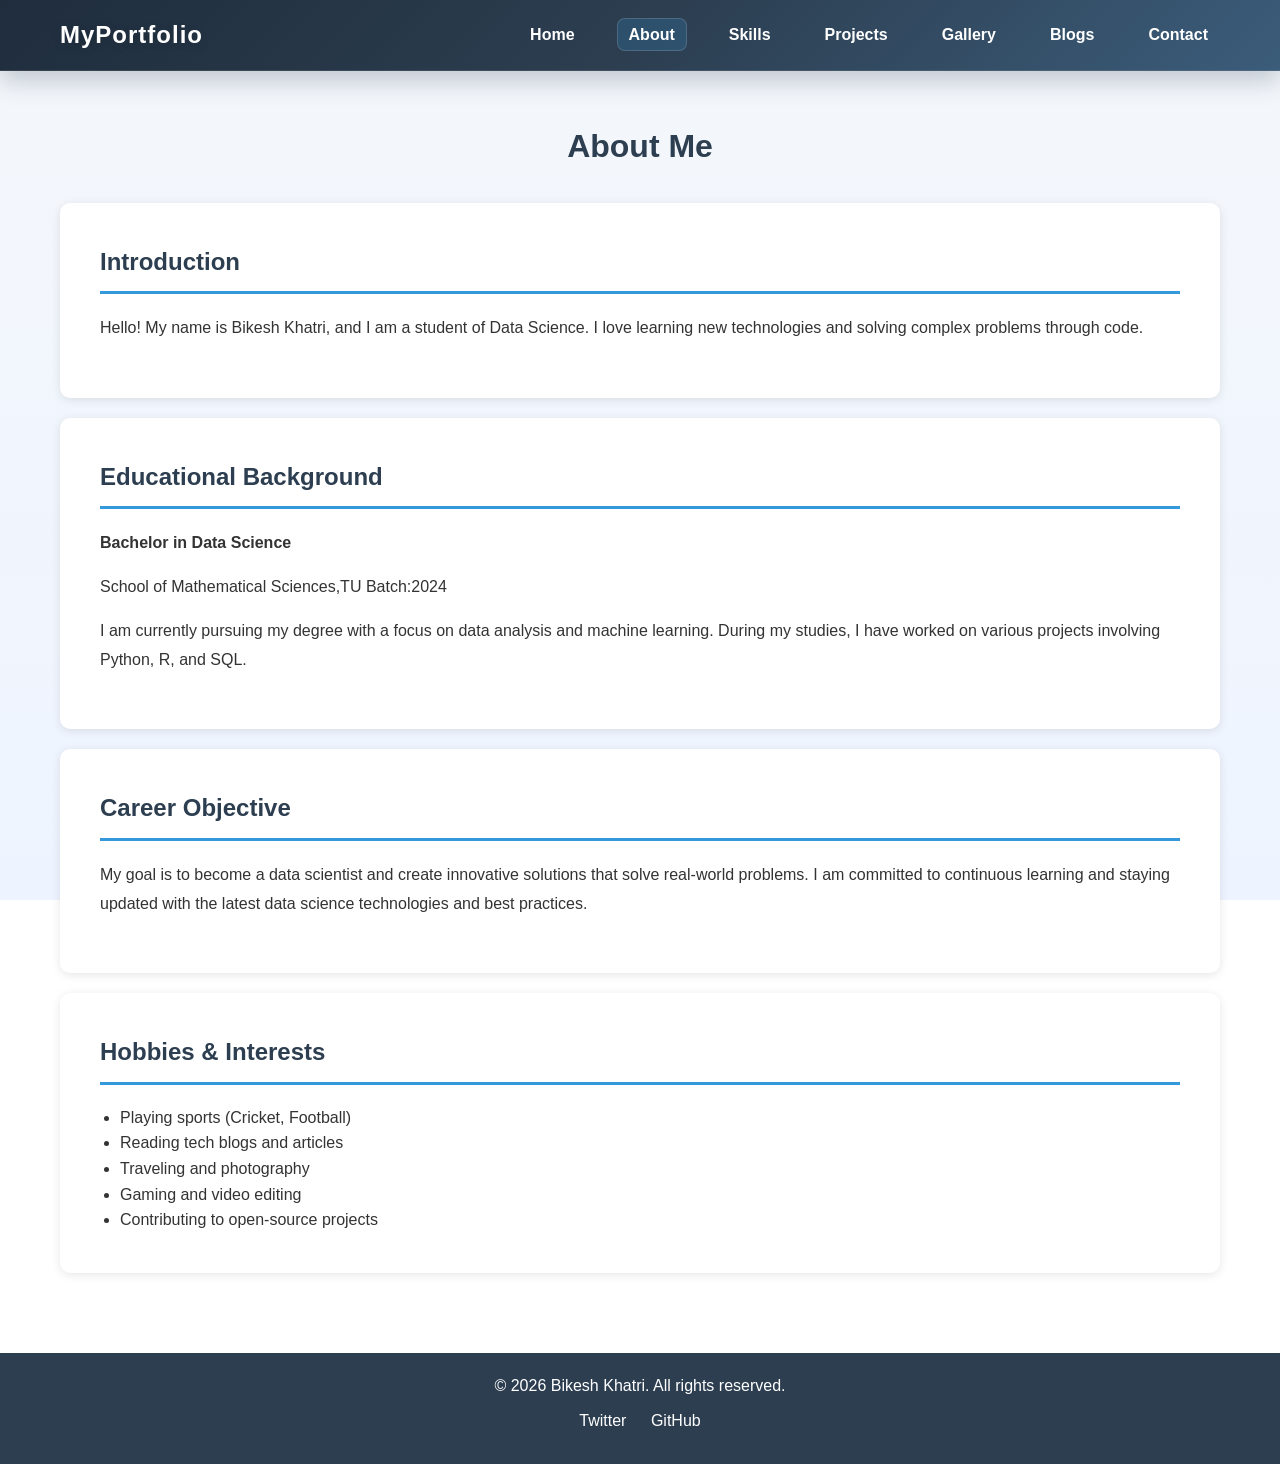
<file: about.html>
<!DOCTYPE html>
<html lang="en">
<head>
    <meta charset="UTF-8">
    <meta name="viewport" content="width=device-width, initial-scale=1.0">
    <title>About Me - Portfolio</title>
    <link rel="stylesheet" href="style.css">
</head>
<body>
    <header>
        <nav>
            <div class="logo">MyPortfolio</div>
            <button class="menu-toggle" aria-label="Open menu">
                <span></span>
                <span></span>
                <span></span>
            </button>
            <ul>
                <li><a href="index.html">Home</a></li>
                <li><a href="about.html">About</a></li>
                <li><a href="skills.html">Skills</a></li>
                <li><a href="project.html">Projects</a></li>
                <li><a href="gallery.html">Gallery</a></li>
                <li><a href="blogs.php">Blogs</a></li>
                <li><a href="contact.php">Contact</a></li>
            </ul>
        </nav>
    </header>

    <div class="container">
        <h1 style="text-align: center; color: #2c3e50; margin: 30px 0;">About Me</h1>

        <section class="about-section">
            <h2>Introduction</h2>
            <p>Hello! My name is Bikesh Khatri, and I am a student of Data Science. I love learning new technologies and solving complex problems through code.</p>
        </section>

        <section class="about-section">
            <h2>Educational Background</h2>
            <p><strong>Bachelor in Data Science</strong></p>
            <p>School of Mathematical Sciences,TU  Batch:2024</p>
            <p>I am currently pursuing my degree with a focus on data analysis and machine learning. During my studies, I have worked on various projects involving Python, R, and SQL.</p>
        </section>

        <section class="about-section">
            <h2>Career Objective</h2>
            <p>My goal is to become a data scientist and create innovative solutions that solve real-world problems. I am committed to continuous learning and staying updated with the latest data science technologies and best practices.</p>
        </section>

        <section class="about-section">
            <h2>Hobbies & Interests</h2>
            <ul style="margin-left: 20px;">
                <li>Playing sports (Cricket, Football)</li>
                <li>Reading tech blogs and articles</li>
                <li>Traveling and photography</li>
                <li>Gaming and video editing</li>
                <li>Contributing to open-source projects</li>
            </ul>
        </section>
    </div>

    <footer>
        <p>&copy; <span data-year></span> Bikesh Khatri. All rights reserved.</p>
        <div class="social-links">
          <a href="https://x.com/BikeshKhatri2">Twitter</a>
            <a href="https://github.com/beecase">GitHub</a>
        </div>
    </footer>
    <script src="script.js"></script>
</body>
</html>
</file>
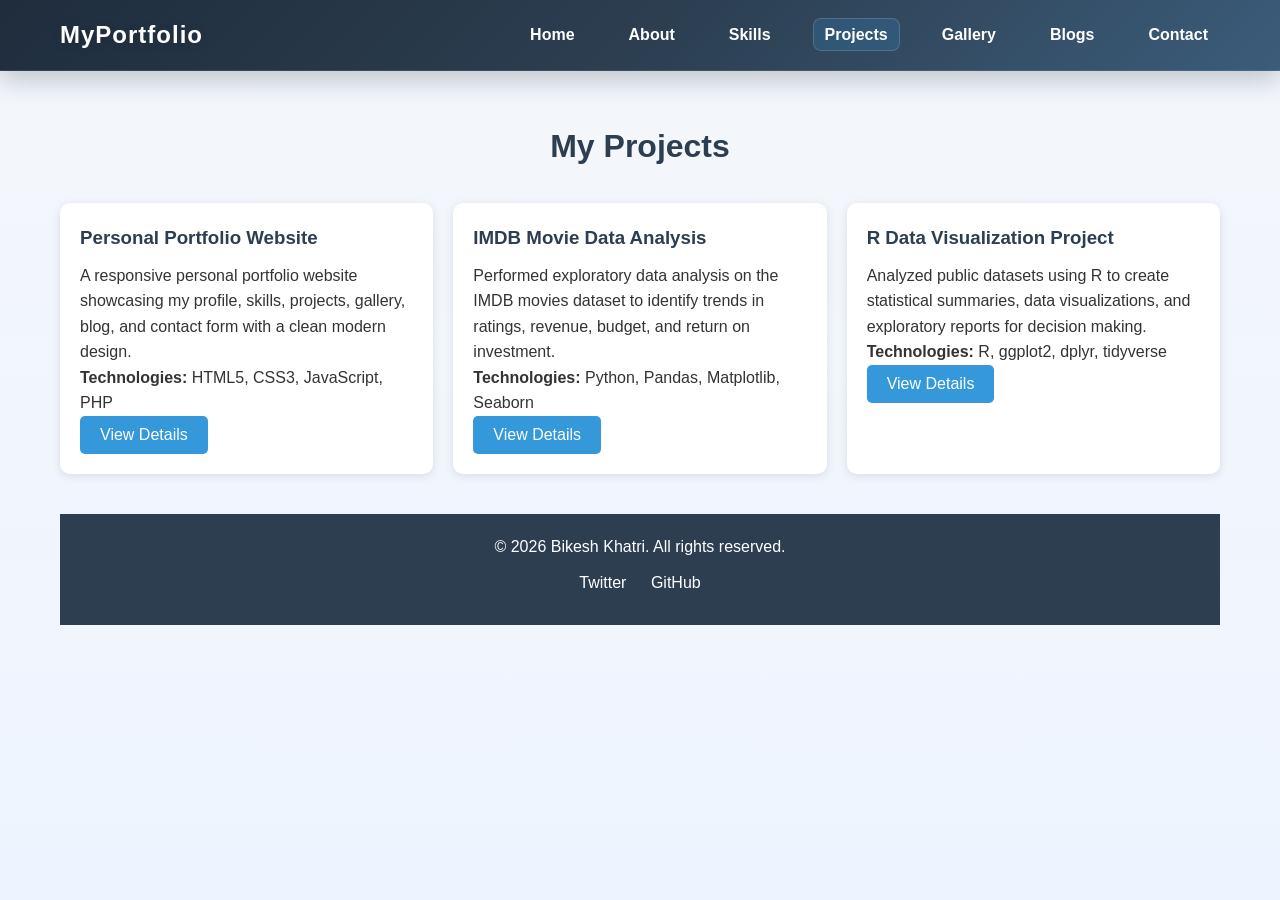
<file: project.html>
<!DOCTYPE html>
<html lang="en">
<head>
    <meta charset="UTF-8">
    <meta name="viewport" content="width=device-width, initial-scale=1.0">
    <title>Projects - Portfolio</title>
    <link rel="stylesheet" href="style.css">
</head>
<body>
    <header>
        <nav>
            <div class="logo">MyPortfolio</div>
            <button class="menu-toggle" aria-label="Open menu">
                <span></span>
                <span></span>
                <span></span>
            </button>
            <ul>
                <li><a href="index.html">Home</a></li>
                <li><a href="about.html">About</a></li>
                <li><a href="skills.html">Skills</a></li>
                <li><a href="project.html">Projects</a></li>
                <li><a href="gallery.html">Gallery</a></li>
                <li><a href="blogs.php">Blogs</a></li>
                <li><a href="contact.php">Contact</a></li>
            </ul>
        </nav>
    </header>

    <div class="container">
        <h1 style="text-align: center; color: #2c3e50; margin: 30px 0;">My Projects</h1>

        <div class="projects-grid">


    <div class="project-card">

        <div class="project-content">
            <h3>Personal Portfolio Website</h3>
            <p>A responsive personal portfolio website showcasing my profile, skills, projects, gallery, blog, and contact form with a clean modern design.</p>
            <p><strong>Technologies:</strong> HTML5, CSS3, JavaScript, PHP</p>

            <button class="btn project-toggle">View Details</button>
            <div class="project-details">
                <p>Features include responsive navigation, interactive project section, blog page, contact form, and mobile-friendly layout.</p>
            </div>
        </div>
    </div>

    <div class="project-card">

        <div class="project-content">
            <h3>IMDB Movie Data Analysis</h3>
            <p>Performed exploratory data analysis on the IMDB movies dataset to identify trends in ratings, revenue, budget, and return on investment.</p>
            <p><strong>Technologies:</strong> Python, Pandas, Matplotlib, Seaborn</p>

            <button class="btn project-toggle">View Details</button>
            <div class="project-details">
                <p>Cleaned raw data, analyzed ROI, visualized movie performance, and generated insights using Python data analysis libraries.</p>
            </div>
        </div>
    </div>

    
    <div class="project-card">
        <div class="project-content">
            <h3>R Data Visualization Project</h3>
            <p>Analyzed public datasets using R to create statistical summaries, data visualizations, and exploratory reports for decision making.</p>
            <p><strong>Technologies:</strong> R, ggplot2, dplyr, tidyverse</p>

            <button class="btn project-toggle">View Details</button>
            <div class="project-details">
                <p>Created bar charts, scatter plots, regression analysis, and data transformations using the tidyverse ecosystem.</p>
            </div>
        </div>
    </div>

</div>

    <footer>
        <p>&copy; <span data-year></span> Bikesh Khatri. All rights reserved.</p>
        <div class="social-links">
            <a href="https://x.com/BikeshKhatri2">Twitter</a>
            <a href="https://github.com/beecase">GitHub</a>
        </div>
    </footer>
    <script src="script.js"></script>
</body>
</html>
</file>
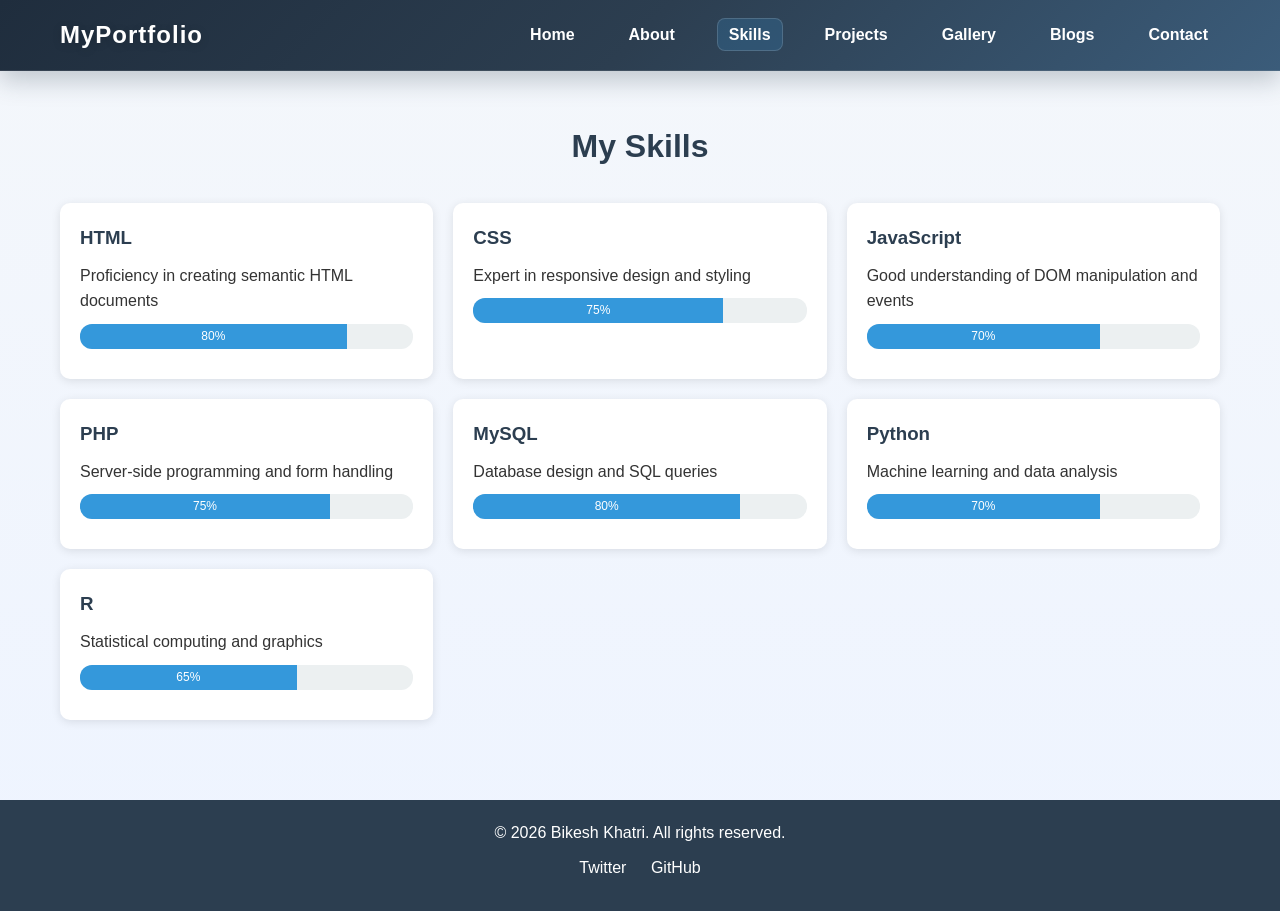
<file: skills.html>
<!DOCTYPE html>
<html lang="en">
<head>
    <meta charset="UTF-8">
    <meta name="viewport" content="width=device-width, initial-scale=1.0">
    <title>Skills - Portfolio</title>
    <link rel="stylesheet" href="style.css">
</head>
<body>
    <header>
        <nav>
            <div class="logo">MyPortfolio</div>
            <button class="menu-toggle" aria-label="Open menu">
                <span></span>
                <span></span>
                <span></span>
            </button>
            <ul>
                <li><a href="index.html">Home</a></li>
                <li><a href="about.html">About</a></li>
                <li><a href="skills.html">Skills</a></li>
                <li><a href="project.html">Projects</a></li>
                <li><a href="gallery.html">Gallery</a></li>
                <li><a href="blogs.php">Blogs</a></li>
                <li><a href="contact.php">Contact</a></li>
            </ul>
        </nav>
    </header>

    <div class="container">
        <h1 style="text-align: center; color: #2c3e50; margin: 30px 0;">My Skills</h1>

        <div class="skills-grid">
            <div class="skill-card">
                <h3>HTML</h3>
                <p>Proficiency in creating semantic HTML documents</p>
                <div class="progress-bar">
                    <div class="progress" style="width: 80%;">80%</div>
                </div>
            </div>

            <div class="skill-card">
                <h3>CSS</h3>
                <p>Expert in responsive design and styling</p>
                <div class="progress-bar">
                    <div class="progress" style="width: 75%;">75%</div>
                </div>
            </div>

            <div class="skill-card">
                <h3>JavaScript</h3>
                <p>Good understanding of DOM manipulation and events</p>
                <div class="progress-bar">
                    <div class="progress" style="width: 70%;">70%</div>
                </div>
            </div>

            <div class="skill-card">
                <h3>PHP</h3>
                <p>Server-side programming and form handling</p>
                <div class="progress-bar">
                    <div class="progress" style="width: 75%;">75%</div>
                </div>
            </div>

            <div class="skill-card">
                <h3>MySQL</h3>
                <p>Database design and SQL queries</p>
                <div class="progress-bar">
                    <div class="progress" style="width: 80%;">80%</div>
                </div>
            </div>

            <div class="skill-card">
                <h3>Python</h3>
                <p>Machine learning and data analysis</p>
                <div class="progress-bar">
                    <div class="progress" style="width: 70%;">70%</div>
                </div>
            </div>
            <div class="skill-card">
                <h3>R</h3>
                <p>Statistical computing and graphics</p>
                <div class="progress-bar">
                    <div class="progress" style="width: 65%;">65%</div>
                </div>
            </div>
        </div>

    </div>
    <footer>
        <p>&copy; <span data-year></span> Bikesh Khatri. All rights reserved.</p>
        <div class="social-links">
           <a href="https://x.com/BikeshKhatri2">Twitter</a>
            <a href="https://github.com/beecase">GitHub</a>
        </div>
    </footer>
    <script src="script.js"></script>
</body>
</html>
</file>
<file: style.css>
/* General Styles */
* {
    margin: 0;
    padding: 0;
    box-sizing: border-box;
}

body {
    font-family: Arial, sans-serif;
    line-height: 1.6;
    color: #333;
    background: linear-gradient(180deg, #f4f7fb 0%, #eef4ff 100%);
    background-attachment: fixed;
}

/* Header and Navigation */
header {
    background: linear-gradient(135deg, #1f2d3d 0%, #2c3e50 50%, #3b5c7a 100%);
    color: white;
    padding: 1rem 0;
    position: sticky;
    top: 0;
    z-index: 1000;
    box-shadow: 0 10px 25px rgba(44, 62, 80, 0.25);
    border-bottom: 1px solid rgba(255,255,255,0.1);
}

nav {
    max-width: 1200px;
    margin: 0 auto;
    display: flex;
    justify-content: space-between;
    align-items: center;
    padding: 0 20px;
    gap: 20px;
}

.logo {
    font-size: 24px;
    font-weight: bold;
    letter-spacing: 1px;
    color: #ffffff;
    text-shadow: 0 2px 10px rgba(0,0,0,0.15);
}

nav ul {
    list-style: none;
    display: flex;
    gap: 30px;
    align-items: center;
}

nav a {
    color: white;
    text-decoration: none;
    font-weight: 600;
    padding: 8px 12px;
    border-radius: 8px;
    transition: 0.3s ease;
}

nav a:hover {
    color: #ffffff;
    background: rgba(255,255,255,0.12);
    border-bottom: none;
}

nav a.active {
    color: #ffffff;
    background: rgba(52, 152, 219, 0.2);
    border-bottom: none;
    box-shadow: inset 0 0 0 1px rgba(255,255,255,0.15);
}

.menu-toggle {
    display: none;
    background: transparent;
    border: none;
    cursor: pointer;
    padding: 6px;
}

.menu-toggle span {
    display: block;
    width: 25px;
    height: 3px;
    background: white;
    margin: 4px 0;
    border-radius: 2px;
    transition: 0.3s;
}

.menu-toggle.active span:nth-child(1) {
    transform: rotate(45deg) translate(5px, 5px);
}

.menu-toggle.active span:nth-child(2) {
    opacity: 0;
}

.menu-toggle.active span:nth-child(3) {
    transform: rotate(-45deg) translate(7px, -6px);
}

/* Container */
.container {
    max-width: 1200px;
    margin: 0 auto;
    padding: 20px;
}

/* Home Page */
.hero {
    background: linear-gradient(135deg, #1f5158, #1872ad);
    color: white;
    padding: 80px 20px;
    text-align: center;
    border-radius: 10px;
    margin-top: 20px;
}

.hero h1 {
    font-size: 48px;
    margin-bottom: 20px;
}

.hero p {
    font-size: 20px;
    margin-bottom: 30px;
}

.profile-pic {
    width: 150px;
    height: 150px;
    border-radius: 50%;
    margin: 20px auto;
    border: 5px solid white;
    object-fit: cover;
}

/* Buttons */
.btn {
    display: inline-block;
    background-color: #3498db;
    color: white;
    padding: 10px 20px;
    text-decoration: none;
    border: none;
    border-radius: 5px;
    cursor: pointer;
    transition: 0.3s;
    font-size: 16px;
}

.btn:hover {
    background-color: #2980b9;
    transform: translateY(-2px);
    box-shadow: 0 5px 15px rgba(0,0,0,0.2);
}

/* About Page */
.about-section {
    background: white;
    padding: 40px;
    border-radius: 10px;
    margin: 20px 0;
    box-shadow: 0 2px 10px rgba(0,0,0,0.1);
}

.about-section h2 {
    color: #2c3e50;
    margin-bottom: 20px;
    border-bottom: 3px solid #3498db;
    padding-bottom: 10px;
}

.about-section p {
    margin-bottom: 15px;
    line-height: 1.8;
}

/* Skills Page */
.skills-grid {
    display: grid;
    grid-template-columns: repeat(auto-fit, minmax(300px, 1fr));
    gap: 20px;
    margin: 20px 0;
}

.skill-card {
    background: white;
    padding: 20px;
    border-radius: 10px;
    box-shadow: 0 2px 10px rgba(0,0,0,0.1);
    transition: 0.3s;
}

.skill-card:hover {
    transform: translateY(-5px);
    box-shadow: 0 5px 20px rgba(0,0,0,0.2);
}

.skill-card h3 {
    color: #2c3e50;
    margin-bottom: 10px;
}

/* Progress Bar */
.progress-bar {
    width: 100%;
    height: 25px;
    background-color: #ecf0f1;
    border-radius: 12px;
    overflow: hidden;
    margin: 10px 0;
}

.progress {
    height: 100%;
    background-color: #3498db;
    text-align: center;
    color: white;
    font-size: 12px;
    line-height: 25px;
    transition: width 0.5s ease;
}

/* Projects Page */
.projects-grid {
    display: grid;
    grid-template-columns: repeat(auto-fit, minmax(300px, 1fr));
    gap: 20px;
    margin: 20px 0;
}

.project-card {
    background: white;
    border-radius: 10px;
    overflow: hidden;
    box-shadow: 0 2px 10px rgba(0,0,0,0.1);
    transition: 0.3s;
}

.project-card:hover {
    transform: translateY(-5px);
    box-shadow: 0 5px 20px rgba(0,0,0,0.2);
}


.project-content {
    padding: 20px;
}

.project-card h3 {
    color: #2c3e50;
    margin-bottom: 10px;
}

/* Gallery */
.gallery-grid {
    display: grid;
    grid-template-columns: repeat(auto-fit, minmax(250px, 1fr));
    gap: 15px;
    margin: 20px 0;
}

.gallery-item {
    position: relative;
    overflow: hidden;
    border-radius: 10px;
    cursor: pointer;
}

.gallery-img {
    width: 100%;
    height: 250px;
    object-fit: cover;
    transition: transform 0.3s ease;
}

.gallery-item:hover .gallery-img {
    transform: scale(1.1);
}

.project-details {
    display: none;
    margin-top: 15px;
    padding: 12px 14px;
    background: #eef7ff;
    border-left: 4px solid #3498db;
    border-radius: 6px;
    color: #2c3e50;
}

.project-details.show {
    display: block;
}

/* Blog Page */
.blog-list {
    background: white;
    padding: 20px;
    border-radius: 10px;
    margin: 20px 0;
}

.blog-post {
    padding: 20px;
    border-left: 5px solid #3498db;
    margin-bottom: 20px;
    background: #f9f9f9;
    border-radius: 5px;
    transition: 0.3s;
}

.blog-post:hover {
    background: #f0f0f0;
    transform: translateX(5px);
}

.blog-post h3 {
    color: #2c3e50;
    margin-bottom: 10px;
}

.blog-meta {
    color: #7f8c8d;
    font-size: 14px;
    margin-bottom: 10px;
}

.blog-image {
    width: 100%;
    max-height: 300px;
    object-fit: cover;
    border-radius: 5px;
    margin: 10px 0;
}

/* Contact Form */
.contact-form {
    background: white;
    padding: 40px;
    border-radius: 10px;
    max-width: 600px;
    margin: 20px auto;
    box-shadow: 0 2px 10px rgba(0,0,0,0.1);
}

.form-group {
    margin-bottom: 20px;
}

label {
    display: block;
    margin-bottom: 5px;
    color: #2c3e50;
    font-weight: bold;
}

input[type="text"],
input[type="email"],
textarea {
    width: 100%;
    padding: 10px;
    border: 1px solid #bdc3c7;
    border-radius: 5px;
    font-family: Arial, sans-serif;
    font-size: 16px;
}

input[type="text"]:focus,
input[type="email"]:focus,
textarea:focus {
    outline: none;
    border-color: #3498db;
    box-shadow: 0 0 5px rgba(52, 152, 219, 0.3);
}

textarea {
    resize: vertical;
    min-height: 150px;
}

.form-group button {
    width: 100%;
    padding: 12px;
    background-color: #3498db;
    color: white;
    border: none;
    border-radius: 5px;
    font-size: 16px;
    cursor: pointer;
    transition: 0.3s;
}

.form-group button:hover {
    background-color: #2980b9;
}

.success-message {
    background-color: #27ae60;
    color: white;
    padding: 15px;
    border-radius: 5px;
    margin-bottom: 20px;
}

.error-message {
    background-color: #e74c3c;
    color: white;
    padding: 15px;
    border-radius: 5px;
    margin-bottom: 20px;
}

.form-status {
    display: none;
    margin-bottom: 15px;
    padding: 12px 15px;
    border-radius: 5px;
    font-weight: 600;
}

.form-status.success {
    display: block;
    background-color: #dff5e8;
    color: #1f7a43;
}

.form-status.error {
    display: block;
    background-color: #fde8e8;
    color: #a52a2a;
}

/* Footer */
footer {
    background-color: #2c3e50;
    color: white;
    text-align: center;
    padding: 20px;
    margin-top: 40px;
}

.social-links {
    margin: 10px 0;
}

.social-links a {
    color: white;
    margin: 0 10px;
    text-decoration: none;
    transition: 0.3s;
}

.social-links a:hover {
    color: #3498db;
}

/* Responsive Design */
@media (max-width: 768px) {
    .hero h1 {
        font-size: 36px;
    }

    nav {
        position: relative;
    }

    .menu-toggle {
        display: block;
    }

    nav ul {
        display: none;
        position: absolute;
        top: 100%;
        left: 0;
        right: 0;
        flex-direction: column;
        background: #2c3e50;
        padding: 15px 20px;
        gap: 10px;
        border-radius: 0 0 10px 10px;
    }

    nav ul.nav-open {
        display: flex;
    }

    .skills-grid,
    .projects-grid,
    .gallery-grid {
        grid-template-columns: 1fr;
    }
}
</file>
